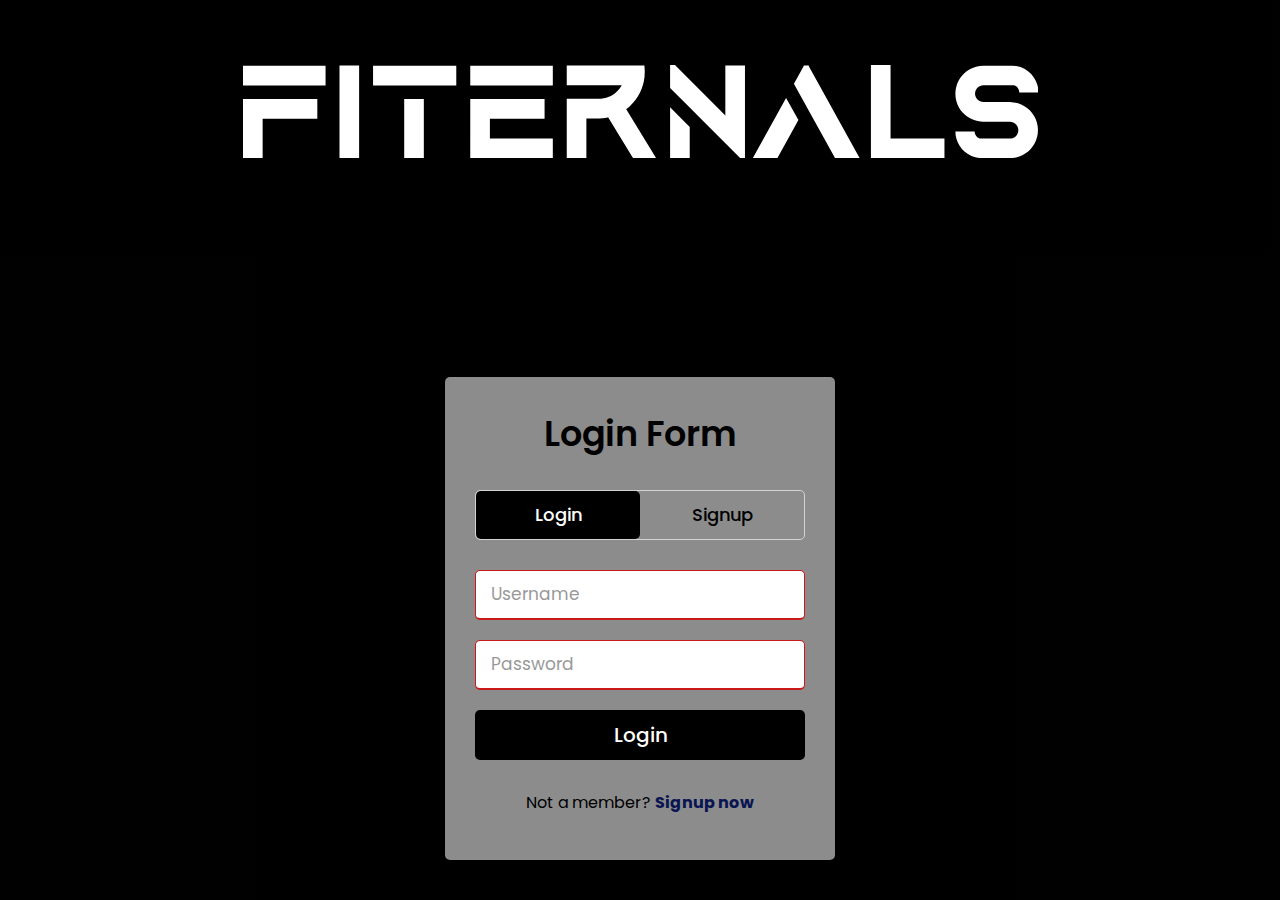
<file: FITERNALS LS/index.html>
<!DOCTYPE html>

<html lang="en" dir="ltr">
   <head>
      <meta charset="utf-8">
      <title>Login and Registration Form</title>
      <link rel="stylesheet" href="style.css">
      <meta name="viewport" content="width=device-width, initial-scale=1.0">
   </head>
   <body>

    <header>
        <br>
        <img src="./Fiternals logo.png" alt="">


    </header>
    <br>
    <br>
      <div class="wrapper">
         <div class="title-text">
            <div class="title login">
               Login Form
            </div>
            <div class="title signup">
               Signup Form
            </div>
         </div>
         <div class="form-container">
            <div class="slide-controls">
               <input type="radio" name="slide" id="login" checked>
               <input type="radio" name="slide" id="signup">
               <label for="login" class="slide login">Login</label>
               <label for="signup" class="slide signup">Signup</label>
               <div class="slider-tab"></div>
            </div>
            <div class="form-inner">
<!-- =========================LOG IN============================                -->
               <form action="#" class="login">
                  <div class="field" id="Username">
                     <input type="text" placeholder="Username" required>
                  </div>
                  <div class="field" id="Password">
                     <input type="password" placeholder="Password" required>
                  </div>
                  <!-- <div class="pass-link">
                     <a href="#">Forgot password?</a>
                  </div> -->
                  <div class="field btn">
                     <div class="btn-layer"></div>
                     <input type="submit" value="Login">
                  </div>
                  <div class="signup-link">
                     Not a member? <a href="" style="font-weight: 700;">Signup now</a>
                  </div>
               </form>

<!-- ======================SIGN UP============================= -->


               <form action="#" class="signup">
                  <div class="field" id="Name">
                     <input type="text" placeholder="Name" required>
                  </div>
                  <div class="field" id="Username">
                     <input type="password" placeholder="Username" required>
                  </div>
                  <div class="field" id="Password">
                     <input type="password" placeholder="Password" required>
                  </div>
                  <div class="field btn">
                     <div class="btn-layer"></div>
                     <input type="submit" value="Signup">
                  </div>
               </form>
            </div>
         </div>
      </div>
      <script>
         const loginText = document.querySelector(".title-text .login");
         const loginForm = document.querySelector("form.login");
         const loginBtn = document.querySelector("label.login");
         const signupBtn = document.querySelector("label.signup");
         const signupLink = document.querySelector("form .signup-link a");
         signupBtn.onclick = (()=>{
           loginForm.style.marginLeft = "-50%";
           loginText.style.marginLeft = "-50%";
         });
         loginBtn.onclick = (()=>{
           loginForm.style.marginLeft = "0%";
           loginText.style.marginLeft = "0%";
         });
         signupLink.onclick = (()=>{
           signupBtn.click();
           return false;
         });
      </script>
   </body>
</html>
</file>
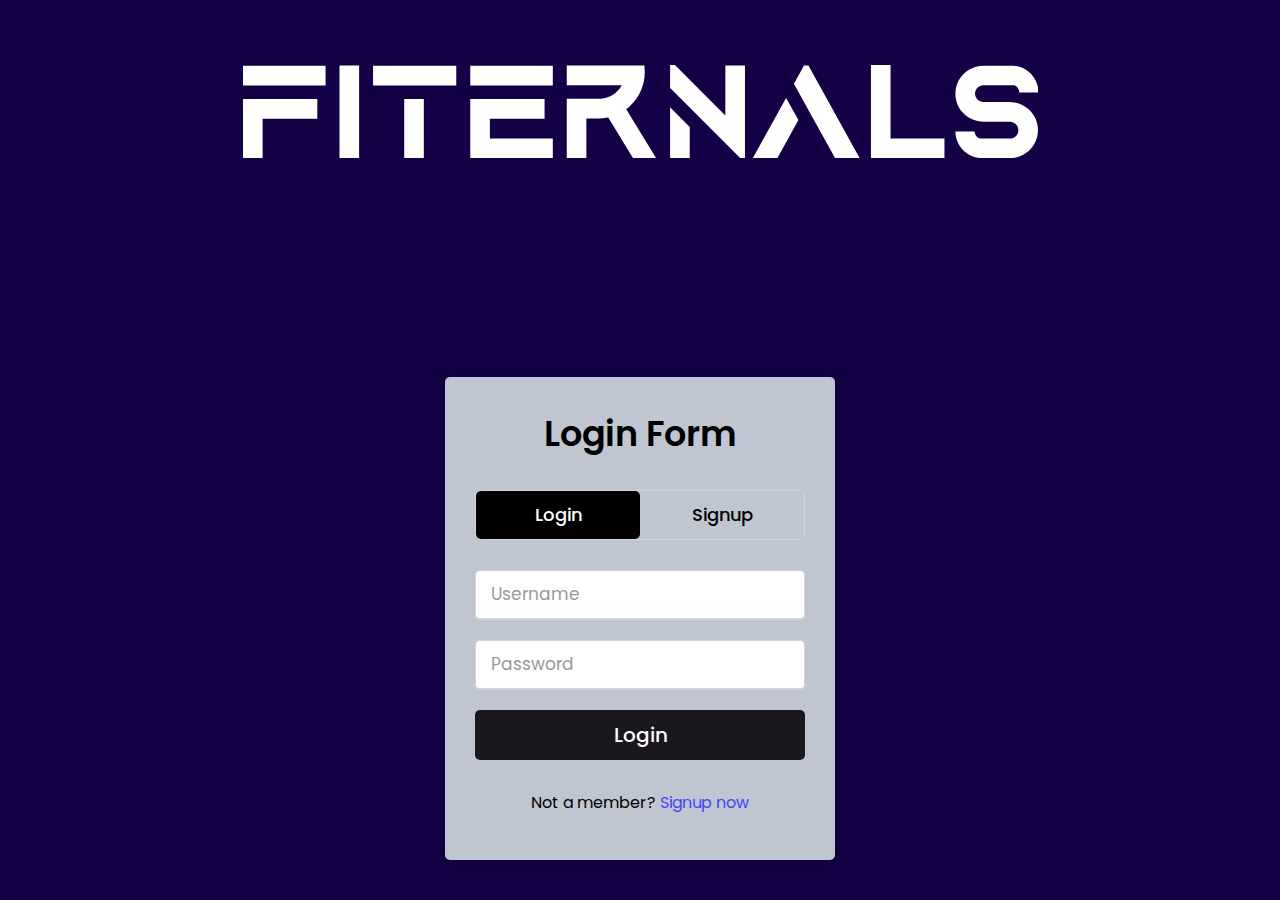
<file: FITERNALS WORKOUT/login id.html>
<!DOCTYPE html>
<!-- Created By CodingNepal -->
<html lang="en" dir="ltr">
   <head>
      <meta charset="utf-8">
      <title>Login and Registration Form in HTML | CodingNepal</title>
      <link rel="stylesheet" href="style.css">
      <meta name="viewport" content="width=device-width, initial-scale=1.0">
   </head>
   <body>

    <header>
        <br>
        <img src="./Fiternals logo.png" alt="">


    </header>
    <br>
    <br>
      <div class="wrapper">
         <div class="title-text">
            <div class="title login">
               Login Form
            </div>
            <div class="title signup">
               Signup Form
            </div>
         </div>
         <div class="form-container">
            <div class="slide-controls">
               <input type="radio" name="slide" id="login" checked>
               <input type="radio" name="slide" id="signup">
               <label for="login" class="slide login">Login</label>
               <label for="signup" class="slide signup">Signup</label>
               <div class="slider-tab"></div>
            </div>
            <div class="form-inner">
               <form action="#" class="login">
                  <div class="field" id="Username">
                     <input type="text" placeholder="Username" required>
                  </div>
                  <div class="field" id="Password">
                     <input type="password" placeholder="Password" required>
                  </div>
                  <!-- <div class="pass-link">
                     <a href="#">Forgot password?</a>
                  </div> -->
                  <div class="field btn">
                     <div class="btn-layer"></div>
                     <input type="submit" value="Login">
                  </div>
                  <div class="signup-link">
                     Not a member? <a href="">Signup now</a>
                  </div>
               </form>
               <form action="#" class="signup">
                  <div class="field" id="Name">
                     <input type="text" placeholder="Name" required>
                  </div>
                  <div class="field" id="Username">
                     <input type="password" placeholder="Username" required>
                  </div>
                  <div class="field" id="Password">
                     <input type="password" placeholder="Password" required>
                  </div>
                  <div class="field btn">
                     <div class="btn-layer"></div>
                     <input type="submit" value="Signup">
                  </div>
               </form>
            </div>
         </div>
      </div>
      <script>
         const loginText = document.querySelector(".title-text .login");
         const loginForm = document.querySelector("form.login");
         const loginBtn = document.querySelector("label.login");
         const signupBtn = document.querySelector("label.signup");
         const signupLink = document.querySelector("form .signup-link a");
         signupBtn.onclick = (()=>{
           loginForm.style.marginLeft = "-50%";
           loginText.style.marginLeft = "-50%";
         });
         loginBtn.onclick = (()=>{
           loginForm.style.marginLeft = "0%";
           loginText.style.marginLeft = "0%";
         });
         signupLink.onclick = (()=>{
           signupBtn.click();
           return false;
         });
      </script>
   </body>
</html>
</file>
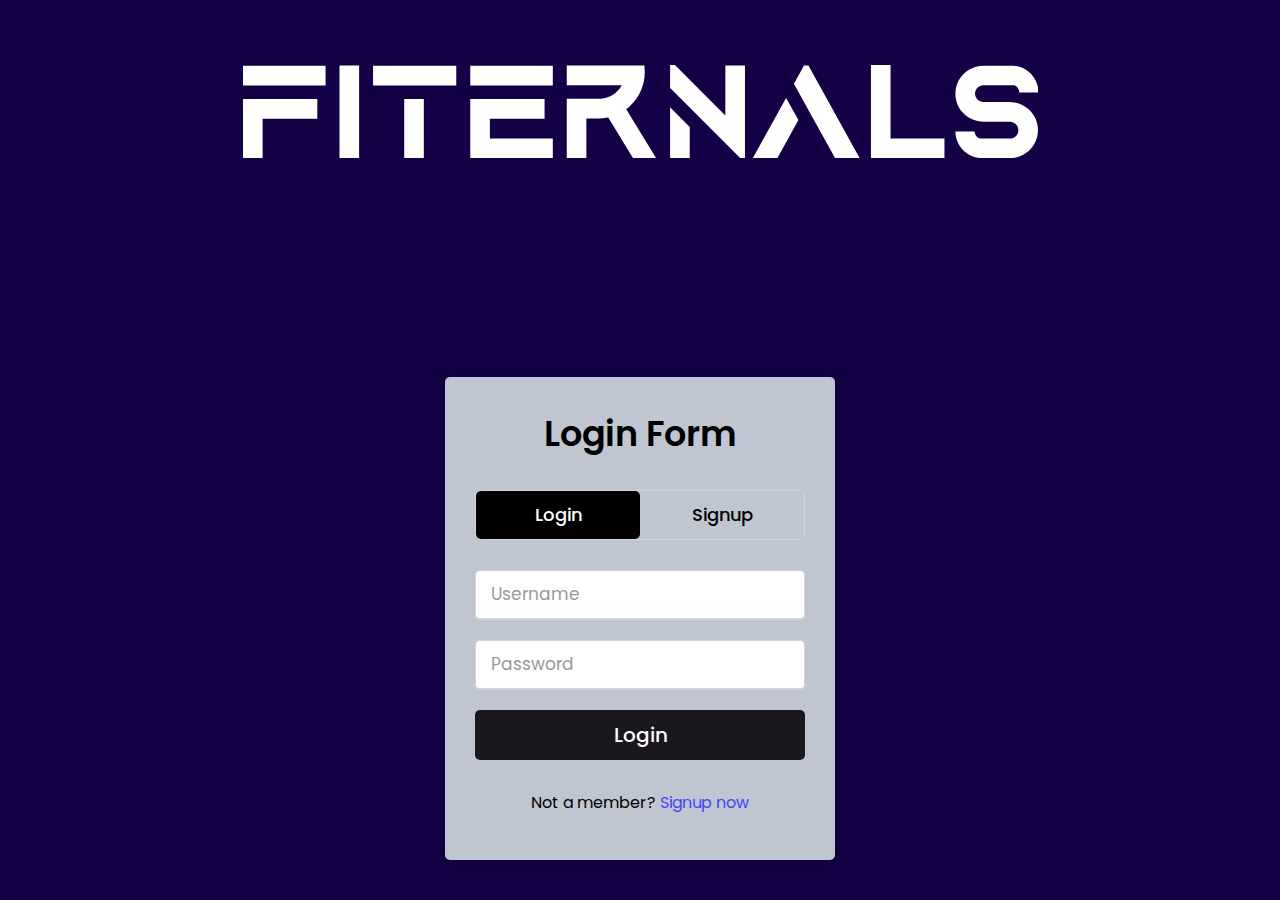
<file: FITERNALS YOGA/pbl_login.html>
<!DOCTYPE html>

<html lang="en" dir="ltr">
   <head>
      <meta charset="utf-8">
      <title>Login and Registration Form in HTML | CodingNepal</title>
      <link rel="stylesheet" href="style.css">
      <meta name="viewport" content="width=device-width, initial-scale=1.0">
   </head>
   <body>

    <header>
        <br>
        <img src="./Fiternals logo.png" alt="">


    </header>
    <br>
    <br>
      <div class="wrapper">
         <div class="title-text">
            <div class="title login">
               Login Form
            </div>
            <div class="title signup">
               Signup Form
            </div>
         </div>
         <div class="form-container">
            <div class="slide-controls">
               <input type="radio" name="slide" id="login" checked>
               <input type="radio" name="slide" id="signup">
               <label for="login" class="slide login">Login</label>

               <label for="signup" class="slide signup">Signup</label>
               <div class="slider-tab"></div>
            </div>
            <div class="form-inner">
               <form action="#" class="login">
                  <div class="field" id="Username">
                     <input type="text" placeholder="Username" required>
                  </div>
                  <div class="field" id="Password">
                     <input type="password" placeholder="Password" required>
                  </div>
                  <!-- <div class="pass-link">
                     <a href="#">Forgot password?</a>
                  </div> -->
                  <div class="field btn">
                     <div class="btn-layer"></div>
                     <input type="submit" value="Login">
                  </div>
                  <div class="signup-link">
                     Not a member? <a href="">Signup now</a>
                  </div>
               </form>
               <form action="#" class="signup">
                  <div class="field" id="Name">
                     <input type="text" placeholder="Name" required>
                  </div>
                  <div class="field" id="Username">
                     <input type="password" placeholder="Username" required>
                  </div>
                  <div class="field" id="Password">
                     <input type="password" placeholder="Password" required>
                  </div>
                  <div class="field btn">
                     <div class="btn-layer"></div>
                     <input type="submit" value="Signup">
                  </div>
               </form>
            </div>
         </div>
      </div>
      <script>
         const loginText = document.querySelector(".title-text .login");
         const loginForm = document.querySelector("form.login");
         const loginBtn = document.querySelector("label.login");
         const signupBtn = document.querySelector("label.signup");
         const signupLink = document.querySelector("form .signup-link a");
         signupBtn.onclick = (()=>{
           loginForm.style.marginLeft = "-50%";
           loginText.style.marginLeft = "-50%";
         });
         loginBtn.onclick = (()=>{
           loginForm.style.marginLeft = "0%";
           loginText.style.marginLeft = "0%";
         });
         signupLink.onclick = (()=>{
           signupBtn.click();
           return false;
         });
      </script>
   </body>
</html>
</file>
<file: FITERNALS LS/style.css>
@import url('https://fonts.googleapis.com/css?family=Poppins:400,500,600,700&display=swap');
*{
  margin: 0;
  padding: 0;
  box-sizing: border-box;
  font-family: 'Poppins', sans-serif;
}
html,body{
  display: grid;
  height: 100%;
  width: 100%;
  place-items: center;
  background-color:#000000f3;
  /* background: -webkit-linear-gradient(left, #a445b2, #fa4299); */
}
::selection{
  background: #fa4299;
  color: #fff;
}
.wrapper{
  overflow: hidden;
  max-width: 390px;
  /* max-height: 400px; */
  background: rgba(238, 238, 238, 0.589);
  padding: 30px;
  border-radius: 5px;
  box-shadow: 0px 15px 20px rgba(0,0,0,0.1);
}
.wrapper .title-text{
  display: flex;
  width: 200%;
}
.wrapper .title{
  width: 50%;
  font-size: 35px;
  font-weight: 600;
  text-align: center;
  transition: all 0.6s cubic-bezier(0.68,-0.55,0.265,1.55);
}
.wrapper .slide-controls{
  position: relative;
  display: flex;
  height: 50px;
  width: 100%;
  overflow: hidden;
  margin: 30px 0 10px 0;
  justify-content: space-between;
  border: 1px solid lightgrey;
  border-radius: 5px;
}
.slide-controls .slide{
  height: 100%;
  width: 100%;
  color: #fff;
  font-size: 18px;
  font-weight: 500;
  text-align: center;
  line-height: 48px;
  cursor: pointer;
  z-index: 1;
  transition: all 0.6s ease;
}
.slide-controls label.signup{
  color: rgb(153, 131, 131);
}
.slide-controls .slider-tab{
  position: absolute;
  height: 100%;
  width: 50%;
  left: 0;
  z-index: 0;
  border-color: snow;
  border-radius: 5px;
  background: rgb(0, 0, 0);
  /* background: -webkit-linear-gradient(left, #7845b2, #fa4299); */
  transition: all 0.6s cubic-bezier(0.68,-0.55,0.265,1.55);
}
input[type="radio"]{
  display: none;
}
#signup:checked ~ .slider-tab{
  left: 50%;
}
#signup:checked ~ label.signup{
  color: #fff;
  cursor: default;
  user-select: none;
}
#signup:checked ~ label.login{
  color: #000;
}
#login:checked ~ label.signup{
  color: #000;
}
#login:checked ~ label.login{
  cursor: default;
  user-select: none;
}
.wrapper .form-container{
  width: 100%;
  overflow: hidden;
}
.form-container .form-inner{
  display: flex;
  width: 200%;
}
.form-container .form-inner form{
  width: 50%;
  transition: all 0.6s cubic-bezier(0.68,-0.55,0.265,1.55);
}
.form-inner form .field{
  height: 50px;
  width: 100%;
  margin-top: 20px;
}
.form-inner form .field input{
  height: 100%;
  width: 100%;
  outline: none;
  padding-left: 15px;
  border-radius: 5px;
  border: 1px solid rgb(201, 25, 25);
  border-bottom-width: 2px;
  font-size: 17px;
  transition: all 0.3s ease;
}
.form-inner form .field input:focus{
  border-color: #fc83bb;
  /* box-shadow: inset 0 0 3px #fb6aae; */
}
.form-inner form .field input::placeholder{
  color: #999;
  transition: all 0.3s ease;
}
form .field input:focus::placeholder{
  color: #b3b3b3;
}
.form-inner form .pass-link{
  margin-top: 5px;
}
.form-inner form .signup-link{
  text-align: center;
  margin-top: 30px;
}
.form-inner form .pass-link a,
.form-inner form .signup-link a{
  color: #091452;
  text-decoration: none;
}
.form-inner form .pass-link a:hover,
.form-inner form .signup-link a:hover{
  text-decoration: underline;
}
form .btn{
  height: 50px;
  width: 100%;
  border-radius: 5px;
  position: relative;
  overflow: hidden;
}
form .btn .btn-layer{
  height: 100%;
  width: 300%;
  position: absolute;
  left: -100%;
  background-color: rgb(0, 0, 0);
  /* background: -webkit-linear-gradient(right, #a445b2, #fa4299, #a445b2, #fa4299); */
  border-radius: 5px;
  transition: all 0.4s ease;;
}
form .btn:hover .btn-layer{
  left: 0;
}
form .btn input[type="submit"]{
  height: 100%;
  width: 100%;
  z-index: 1;
  position: relative;
  background: none;
  border: none;
  color: #fff;
  padding-left: 0;
  border-radius: 5px;
  font-size: 20px;
  font-weight: 500;
  cursor: pointer;
}
</file>
<file: FITERNALS WORKOUT/style.css>
@import url('https://fonts.googleapis.com/css?family=Poppins:400,500,600,700&display=swap');
*{
  margin: 0;
  padding: 0;
  box-sizing: border-box;
  font-family: 'Poppins', sans-serif;
}
html,body{
  display: grid;
  height: 100%;
  width: 100%;
  place-items: center;
  background-color:#140044;
  /* background: -webkit-linear-gradient(left, #a445b2, #fa4299); */
}
::selection{
  background: #fa4299;
  color: #fff;
}
.wrapper{
  overflow: hidden;
  max-width: 390px;
  /* max-height: 400px; */
  background: rgb(191, 198, 209);
  padding: 30px;
  border-radius: 5px;
  box-shadow: 0px 15px 20px rgba(0,0,0,0.1);
}
.wrapper .title-text{
  display: flex;
  width: 200%;
}
.wrapper .title{
  width: 50%;
  font-size: 35px;
  font-weight: 600;
  text-align: center;
  transition: all 0.6s cubic-bezier(0.68,-0.55,0.265,1.55);
}
.wrapper .slide-controls{
  position: relative;
  display: flex;
  height: 50px;
  width: 100%;
  overflow: hidden;
  margin: 30px 0 10px 0;
  justify-content: space-between;
  border: 1px solid lightgrey;
  border-radius: 5px;
}
.slide-controls .slide{
  height: 100%;
  width: 100%;
  color: #fff;
  font-size: 18px;
  font-weight: 500;
  text-align: center;
  line-height: 48px;
  cursor: pointer;
  z-index: 1;
  transition: all 0.6s ease;
}
.slide-controls label.signup{
  color: #000;
}
.slide-controls .slider-tab{
  position: absolute;
  height: 100%;
  width: 50%;
  left: 0;
  z-index: 0;
  border-color: snow;
  border-radius: 5px;
  background: #000;
  /* background: -webkit-linear-gradient(left, #7845b2, #fa4299); */
  transition: all 0.6s cubic-bezier(0.68,-0.55,0.265,1.55);
}
input[type="radio"]{
  display: none;
}
#signup:checked ~ .slider-tab{
  left: 50%;
}
#signup:checked ~ label.signup{
  color: #fff;
  cursor: default;
  user-select: none;
}
#signup:checked ~ label.login{
  color: #000;
}
#login:checked ~ label.signup{
  color: #000;
}
#login:checked ~ label.login{
  cursor: default;
  user-select: none;
}
.wrapper .form-container{
  width: 100%;
  overflow: hidden;
}
.form-container .form-inner{
  display: flex;
  width: 200%;
}
.form-container .form-inner form{
  width: 50%;
  transition: all 0.6s cubic-bezier(0.68,-0.55,0.265,1.55);
}
.form-inner form .field{
  height: 50px;
  width: 100%;
  margin-top: 20px;
}
.form-inner form .field input{
  height: 100%;
  width: 100%;
  outline: none;
  padding-left: 15px;
  border-radius: 5px;
  border: 1px solid lightgrey;
  border-bottom-width: 2px;
  font-size: 17px;
  transition: all 0.3s ease;
}
.form-inner form .field input:focus{
  border-color: #fc83bb;
  /* box-shadow: inset 0 0 3px #fb6aae; */
}
.form-inner form .field input::placeholder{
  color: #999;
  transition: all 0.3s ease;
}
form .field input:focus::placeholder{
  color: #b3b3b3;
}
.form-inner form .pass-link{
  margin-top: 5px;
}
.form-inner form .signup-link{
  text-align: center;
  margin-top: 30px;
}
.form-inner form .pass-link a,
.form-inner form .signup-link a{
  color: #4245fa;
  text-decoration: none;
}
.form-inner form .pass-link a:hover,
.form-inner form .signup-link a:hover{
  text-decoration: underline;
}
form .btn{
  height: 50px;
  width: 100%;
  border-radius: 5px;
  position: relative;
  overflow: hidden;
}
form .btn .btn-layer{
  height: 100%;
  width: 300%;
  position: absolute;
  left: -100%;
  background-color: rgba(3, 0, 5, 0.877);
  /* background: -webkit-linear-gradient(right, #a445b2, #fa4299, #a445b2, #fa4299); */
  border-radius: 5px;
  transition: all 0.4s ease;;
}
form .btn:hover .btn-layer{
  left: 0;
}
form .btn input[type="submit"]{
  height: 100%;
  width: 100%;
  z-index: 1;
  position: relative;
  background: none;
  border: none;
  color: #fff;
  padding-left: 0;
  border-radius: 5px;
  font-size: 20px;
  font-weight: 500;
  cursor: pointer;
}
</file>
<file: FITERNALS YOGA/style.css>
@import url('https://fonts.googleapis.com/css?family=Poppins:400,500,600,700&display=swap');
*{
  margin: 0;
  padding: 0;
  box-sizing: border-box;
  font-family: 'Poppins', sans-serif;
}
html,body{
  display: grid;
  height: 100%;
  width: 100%;
  place-items: center;
  background-color:#140044;
  /* background: -webkit-linear-gradient(left, #a445b2, #fa4299); */
}
::selection{
  background: #fa4299;
  color: #fff;
}
.wrapper{
  overflow: hidden;
  max-width: 390px;
  /* max-height: 400px; */
  background: rgb(191, 198, 209);
  padding: 30px;
  border-radius: 5px;
  box-shadow: 0px 15px 20px rgba(0,0,0,0.1);
}
.wrapper .title-text{
  display: flex;
  width: 200%;
}
.wrapper .title{
  width: 50%;
  font-size: 35px;
  font-weight: 600;
  text-align: center;
  transition: all 0.6s cubic-bezier(0.68,-0.55,0.265,1.55);
}
.wrapper .slide-controls{
  position: relative;
  display: flex;
  height: 50px;
  width: 100%;
  overflow: hidden;
  margin: 30px 0 10px 0;
  justify-content: space-between;
  border: 1px solid lightgrey;
  border-radius: 5px;
}
.slide-controls .slide{
  height: 100%;
  width: 100%;
  color: #fff;
  font-size: 18px;
  font-weight: 500;
  text-align: center;
  line-height: 48px;
  cursor: pointer;
  z-index: 1;
  transition: all 0.6s ease;
}
.slide-controls label.signup{
  color: #000;
}
.slide-controls .slider-tab{
  position: absolute;
  height: 100%;
  width: 50%;
  left: 0;
  z-index: 0;
  border-color: snow;
  border-radius: 5px;
  background: #000;
  /* background: -webkit-linear-gradient(left, #7845b2, #fa4299); */
  transition: all 0.6s cubic-bezier(0.68,-0.55,0.265,1.55);
}
input[type="radio"]{
  display: none;
}
#signup:checked ~ .slider-tab{
  left: 50%;
}
#signup:checked ~ label.signup{
  color: #fff;
  cursor: default;
  user-select: none;
}
#signup:checked ~ label.login{
  color: #000;
}
#login:checked ~ label.signup{
  color: #000;
}
#login:checked ~ label.login{
  cursor: default;
  user-select: none;
}
.wrapper .form-container{
  width: 100%;
  overflow: hidden;
}
.form-container .form-inner{
  display: flex;
  width: 200%;
}
.form-container .form-inner form{
  width: 50%;
  transition: all 0.6s cubic-bezier(0.68,-0.55,0.265,1.55);
}
.form-inner form .field{
  height: 50px;
  width: 100%;
  margin-top: 20px;
}
.form-inner form .field input{
  height: 100%;
  width: 100%;
  outline: none;
  padding-left: 15px;
  border-radius: 5px;
  border: 1px solid lightgrey;
  border-bottom-width: 2px;
  font-size: 17px;
  transition: all 0.3s ease;
}
.form-inner form .field input:focus{
  border-color: #fc83bb;
  /* box-shadow: inset 0 0 3px #fb6aae; */
}
.form-inner form .field input::placeholder{
  color: #999;
  transition: all 0.3s ease;
}
form .field input:focus::placeholder{
  color: #b3b3b3;
}
.form-inner form .pass-link{
  margin-top: 5px;
}
.form-inner form .signup-link{
  text-align: center;
  margin-top: 30px;
}
.form-inner form .pass-link a,
.form-inner form .signup-link a{
  color: #4245fa;
  text-decoration: none;
}
.form-inner form .pass-link a:hover,
.form-inner form .signup-link a:hover{
  text-decoration: underline;
}
form .btn{
  height: 50px;
  width: 100%;
  border-radius: 5px;
  position: relative;
  overflow: hidden;
}
form .btn .btn-layer{
  height: 100%;
  width: 300%;
  position: absolute;
  left: -100%;
  background-color: rgba(3, 0, 5, 0.877);
  /* background: -webkit-linear-gradient(right, #a445b2, #fa4299, #a445b2, #fa4299); */
  border-radius: 5px;
  transition: all 0.4s ease;;
}
form .btn:hover .btn-layer{
  left: 0;
}
form .btn input[type="submit"]{
  height: 100%;
  width: 100%;
  z-index: 1;
  position: relative;
  background: none;
  border: none;
  color: #fff;
  padding-left: 0;
  border-radius: 5px;
  font-size: 20px;
  font-weight: 500;
  cursor: pointer;
}
</file>
